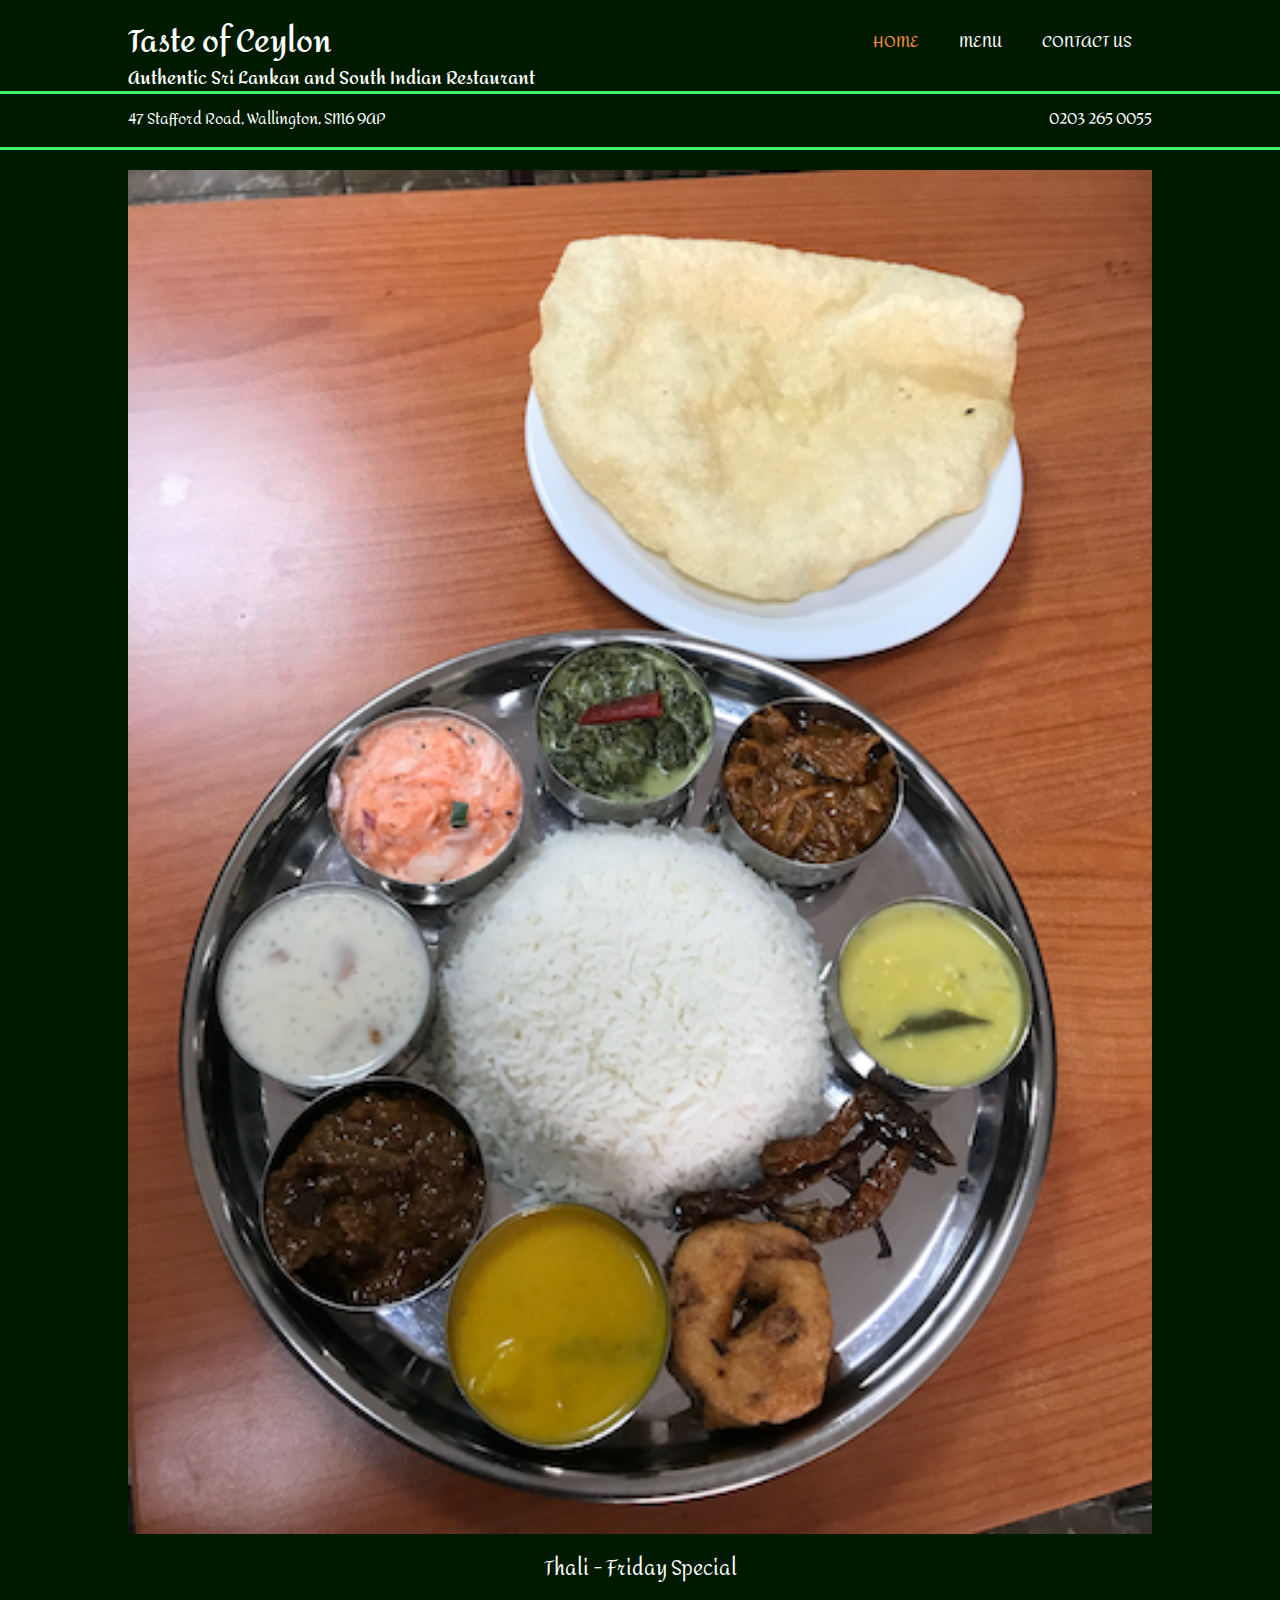
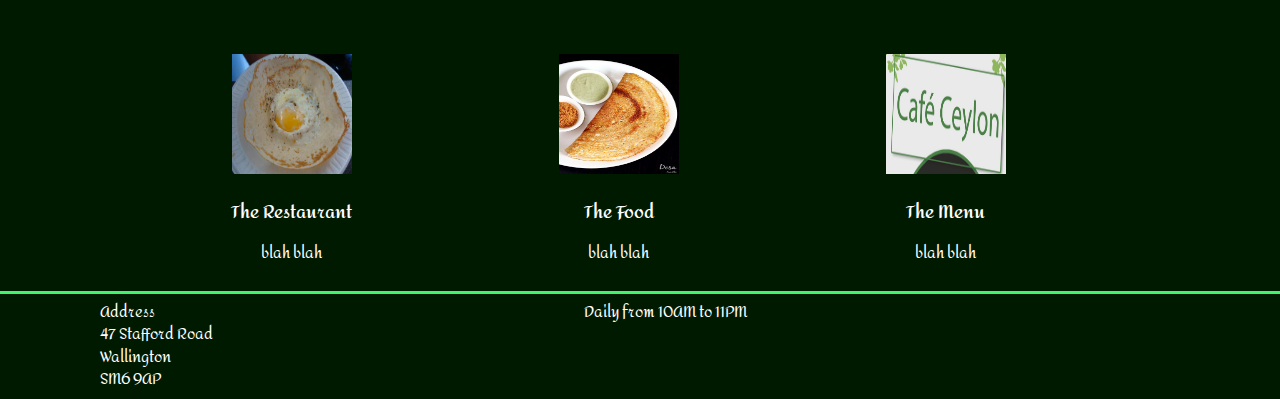
<file: index.html>
<!DOCTYPE html>
<html>
  <head>
    <meta charset="UTF-8">
    <meta name="viewport" content="width=device-width">
    <meta name="description" content="An authentic srilankan and south indian restaurant and takeaway">
    <meta name="keywords" content="restaurant, takeawat, srilankan, sri lankan, tamil, south indian">
    <meta name="author" content="Bava Jithendra">
    <title>Taste of Ceylon | Sri Lankan Restaurant</title>
    <link rel="stylesheet" href="./css/style.css" type="text/css">
  </head>
  <body>
    <header>
      <div class="container">
        <div id="branding">
          <h1>Taste of Ceylon</h1>
          <h3>Authentic Sri Lankan and South Indian Restaurant</h3>
        </div>
        <nav>
          <ul>
            <li  class="menuList current"><a href="index.html">Home</a></li>
            <li class="menuList"><a href="menu.html">Menu</a/></li>
            <li class="menuList"><a href="contactus.html">Contact Us</a/></li>
          </ul>
          <div class="menu_i" onclick="showMenu()">
            <div class="menu_icon"></div>
            <div class="menu_icon"></div>
            <div class="menu_icon"></div>
          </div>
        </nav>
      </div>
    </header>
    <section id="address">
      <div class="container">
        <p>47 Stafford Road, Wallington, SM6 9AP <span class="phone">0203 265 0055</span></p>
      </div>

    </section>
    <section id="showcase">
      <div class="container">
        <img class="slider" src="./img/thali2.png">
        <img class="slider" src="./img/IMG_0943.JPG">
        <img class="slider" src="./img/IMG_0944.JPG">
        <img class="slider" src="./img/IMG_0954.JPG">
        <p>Thali - Friday Special</p>
      </div>
    </section>
    <section id="aboutus">
      <div class="container">
        <div class="box">
          <img src="./img/egghopper4.jpg">
          <h3>The Restaurant</h3>
          <p>blah blah</p>
        </div>
          <div class="box">
            <img src="./img/dosa.jpg">
            <h3>The Food</h3>
            <p>blah blah</p>
          </div>
            <div class="box">
              <img src="./img/header.png">
              <h3>The Menu</h3>
              <p>blah blah</p>
            </div>
      </div>
    </section>
    <footer>
      <div>
        <div class="box">
          <p>Address</p>
          <p>47 Stafford Road</p>
          <p>Wallington</p>
          <p>SM6 9AP</p>
        </div>
      <div class="box">
        <p>Daily from 10AM to 11PM</p>
      </div>
      </div>
  </footer>
  </body>

  <script type="text/javascript">
    var index = 1;
    //showImage(1);
    autoSlide();

  function showImage(n){
    var i;
    var x = document.getElementsByClassName("slider");
    if(n >x.length){index = 1};
    if(n <1){index = x.length};
    for(i=0;i<x.length;i++){
    x[i].style.display="none";
  }
  x[index-1].style.display = "block";
  index++;
}

    function autoSlide(){
      var i;
      var x = document.getElementsByClassName("slider");
      for(i=0;i<x.length;i++){
        x[i].style.display="none";
      }
      if(index > x.length){index = 1}
      x[index-1].style.display = "block";
      index++;
      setTimeout(autoSlide, 2000);
    }

function showMenu(){
  var i;
  var x = document.getElementsByClassName("menuList");
  var y =document.getElementsByClassName("menu_i");
  for(i=0;i<x.length;i++){
    x[i].style.display="block";
  }

  for(i=0;i<y.length;i++){
    y[i].style.display="none";
  }

}
  </script>
</html>
</file>
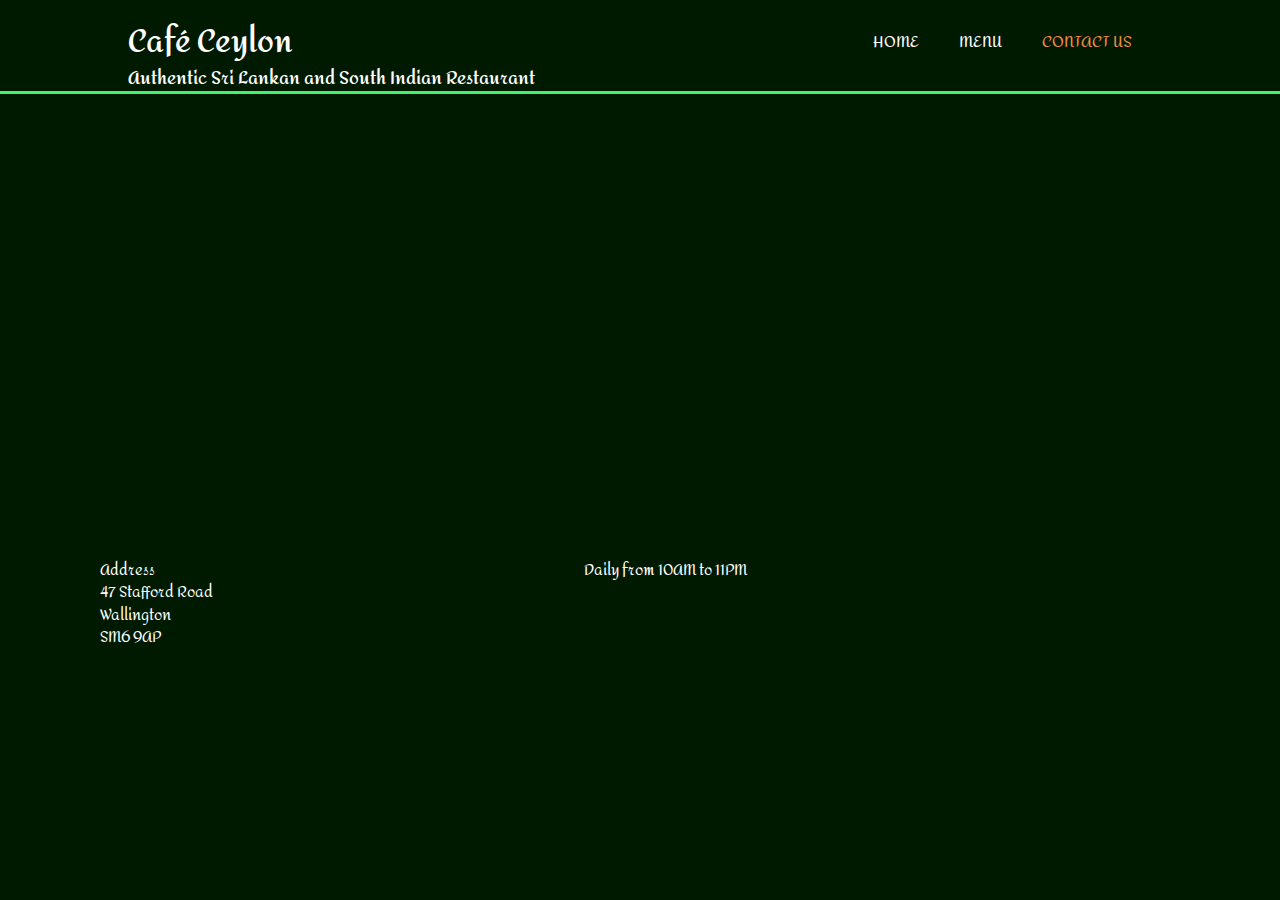
<file: contactus.html>
<!DOCTYPE html>
<html>
  <head>
    <meta charset="UTF-8">
    <meta name="viewport" content="width=device-width">
    <meta name="description" content="An authentic srilankan and south indian restaurant and takeaway">
    <meta name="keywords" content="restaurant, takeawat, srilankan, sri lankan, tamil, south indian">
    <meta name="author" content="Bava Jithendra">
    <title>Cafe Ceylon | Sri Lankan Restaurant</title>
    <link rel="stylesheet" href="./css/style.css" type="text/css">
  </head>
  <body>
    <header>
      <div class="container">
        <div id="branding">
          <h1>Café Ceylon</h1>
          <h3>Authentic Sri Lankan and South Indian Restaurant</h3>
        </div>
        <nav>
          <ul>
            <li class="menuList"><a href="index.html">Home</a></li>
            <li class="menuList"><a href="menu.html">Menu</a/></li>
            <li class="current menuList"><a href="contactus.html">Contact Us</a/></li>
          </ul>
          <div class="menu_i" onclick="showMenu()">
            <div class="menu_icon"></div>
            <div class="menu_icon"></div>
            <div class="menu_icon"></div>
          </div>
        </nav>
      </div>
    </header>
    <div class="map">
      <iframe src="https://www.google.com/maps/embed?pb=!1m18!1m12!1m3!1d2491.433409066734!2d-0.14698718423549953!3d51.35832857961085!2m3!1f0!2f0!3f0!3m2!1i1024!2i768!4f13.1!3m3!1m2!1s0x4876079cb930a90d%3A0x469e5efe9213d33d!2sCaf%C3%A9+Ceylon!5e0!3m2!1sen!2suk!4v1491653282273" width="600" height="450" frameborder="0" style="border:0" allowfullscreen></iframe>
    </div>
    <footer>
      <div>
        <div class="box">
          <p>Address</p>
          <p>47 Stafford Road</p>
          <p>Wallington</p>
          <p>SM6 9AP</p>
        </div>
      <div class="box">
        <p>Daily from 10AM to 11PM</p>
      </div>
      </div>
  </footer>
  </body>
  <script type="text/javascript">
  function showMenu(){
    var i;
    var x = document.getElementsByClassName("menuList");
    var y =document.getElementsByClassName("menu_i");
    for(i=0;i<x.length;i++){
      x[i].style.display="block";
    }

    for(i=0;i<y.length;i++){
      y[i].style.display="none";
    }

  }
  </script>
</html>
</file>
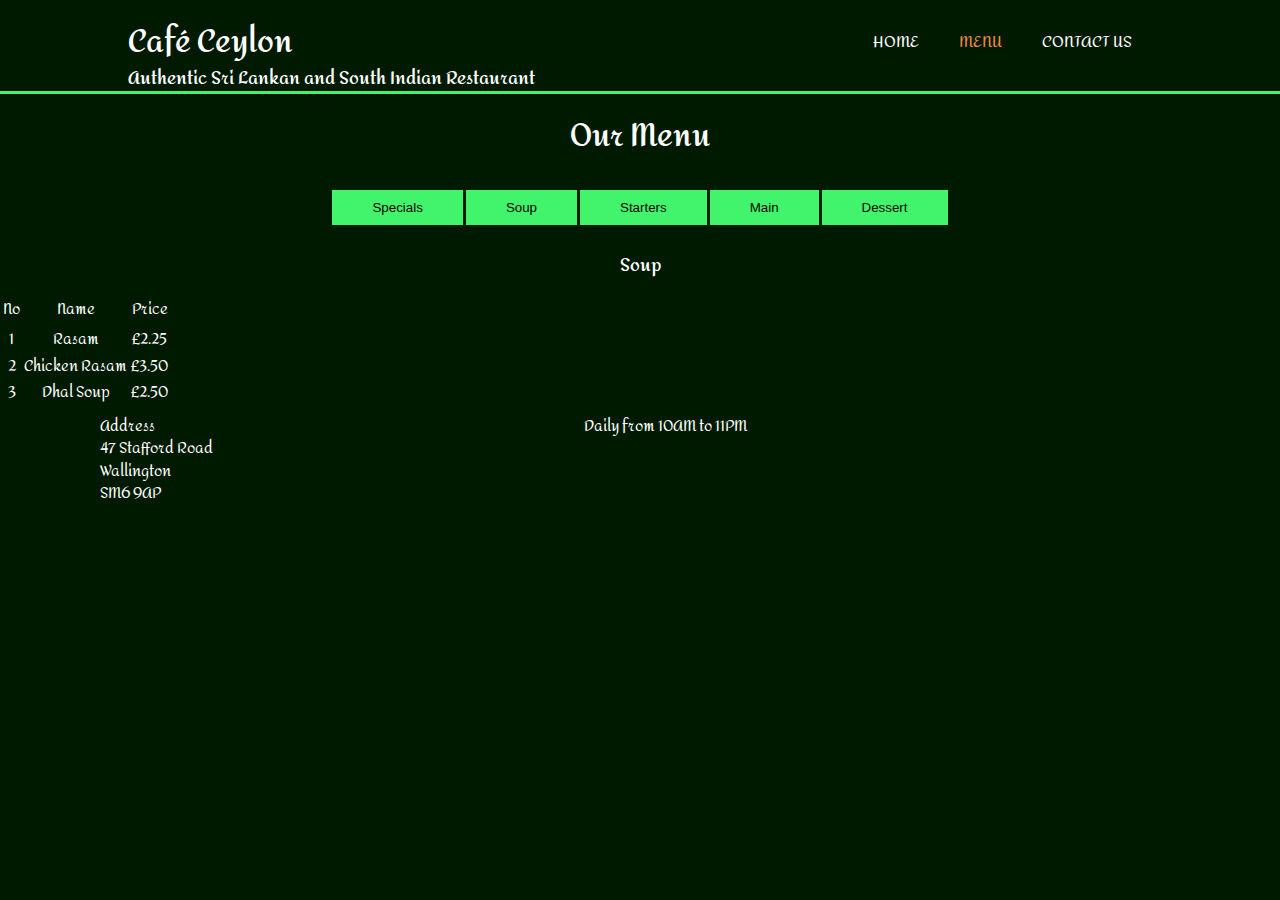
<file: menu.html>
<!DOCTYPE html>
<html>
  <head>
    <meta charset="UTF-8">
    <meta name="viewport" content="width=device-width">
    <meta name="description" content="An authentic srilankan and south indian restaurant and takeaway">
    <meta name="keywords" content="restaurant, takeawat, srilankan, sri lankan, tamil, south indian">
    <meta name="author" content="Bava Jithendra">
    <title>Cafe Ceylon | Sri Lankan Restaurant</title>
    <link rel="stylesheet" href="./css/style.css" type="text/css">
  </head>
  <body>
    <header>
      <div class="container">
        <div id="branding">
          <h1>Café Ceylon</h1>
          <h3>Authentic Sri Lankan and South Indian Restaurant</h3>
        </div>
        <nav>
          <ul>
            <li class="menuList"><a href="index.html">Home</a></li>
            <li class="current menuList"><a href="menu.html">Menu</a/></li>
            <li class="menuList"><a href="contactus.html">Contact Us</a/></li>
          </ul>
          <div class="menu_i" onclick="showMenu()">
            <div class="menu_icon"></div>
            <div class="menu_icon"></div>
            <div class="menu_icon"></div>
          </div>
        </nav>
      </div>
    </header>
    <body>
          <div class="menu_content">
      <div class="menu_title">
        <h1>Our Menu</h1>
      </div>
      <div class="tab">
        <button class="tablinks Specials" onclick="openMenu(event, 'Specials')">Specials</button>
        <button class="tablinks Soup currentMenu" onclick="openMenu(event, 'Soup')">Soup</button>
        <button class="tablinks Starters" onclick="openMenu(event, 'Starters')">Starters</button>
        <button class="tablinks Main" onclick="openMenu(event, 'Main')">Main</button>
        <button class="tablinks Dessert" onclick="openMenu(event, 'Dessert')">Dessert</button>
      </div>
<div class="tab2">

<div id="Soup" class="tabcontent">
  <h3>Soup</h3>
  <table >
	<tbody>
		<tr class="menu_item_title">
			<td> No</td>
			<td> Name</td>
			<td class="price"> Price</td>
		</tr>
		<tr class="menu_item_type">
			<td></td>
			<td> </td>
			<td> </td>
		</tr>
		<tr>
			<td> 1</td>
			<td> Rasam</td>
			<td> £2.25</td>
		</tr>
		<tr>
			<td> 2</td>
			<td> Chicken Rasam</td>
			<td> £3.50</td>
		</tr>
		<tr>
			<td> 3</td>
			<td> Dhal Soup</td>
			<td> £2.50</td>
		</tr>
	</tbody>
</table>
</div>
<div id="Starters" class="tabcontent" hidden>
  <h3>Starters</h3>
  <table >
	<tbody>
		<tr class="menu_item_title">
			<td> No</td>
			<td> Name</td>
			<td class="price"> Price</td>
		</tr>
		<tr class="menu_item_type">
			<td>Vegitarian </td>
			<td> </td>
			<td> </td>
		</tr>
		<tr>
			<td> 4</td>
			<td> Pappodom</td>
			<td> £1.00</td>
		</tr>
		<tr>
			<td> 5</td>
			<td> Gobi 65</td>
			<td> £3.50</td>
		</tr>
		<tr>
			<td> 6</td>
			<td> Chilli Paneer</td>
			<td> £2.50</td>
		</tr>
		<tr>
			<td> </td>
			<td> </td>
			<td> </td>
		</tr>
		<tr>
			<td> </td>
			<td> </td>
			<td> </td>
		</tr>
		<tr>
			<td> </td>
			<td> </td>
			<td> </td>
		</tr>
		<tr>
			<td> </td>
			<td> </td>
			<td> </td>
		</tr>
		<tr>
			<td> </td>
			<td> </td>
			<td> </td>
		</tr>
	</tbody>
</table>
</div>

<div id="Specials" class="tabcontent" hidden>
  <h3>Specials</h3>
  <p>Tokyo is the capital of Japan.</p>
</div>

<div id="Main" class="tabcontent" hidden>
  <h3>Main</h3>
  <p>Tokyo is the capital of Japan.</p>
</div>

<div id="Dessert" class="tabcontent" hidden>
  <h3>Dessert</h3>
  <p>Tokyo is the capital of Japan.</p>
</div>
    </body>
    <footer>
      <div>
        <div class="box">
          <p>Address</p>
          <p>47 Stafford Road</p>
          <p>Wallington</p>
          <p>SM6 9AP</p>
        </div>
      <div class="box">
        <p>Daily from 10AM to 11PM</p>
      </div>
      </div>
  </footer>
  </div>
  </body>
  <script type="text/javascript">
  function openMenu(evt, cityName) {
    // Declare all variables
    var i, tabcontent, tablinks;

    // Get all elements with class="tabcontent" and hide them
    tabcontent = document.getElementsByClassName("tabcontent");
    for (i = 0; i < tabcontent.length; i++) {
        tabcontent[i].style.display = "none";
    }

    // Get all elements with class="tablinks" and remove the class "active"
    tablinks = document.getElementsByClassName("tablinks");
    for (i = 0; i < tablinks.length; i++) {
        tablinks[i].className = tablinks[i].className.replace(" active", "");
        tablinks[i].style.background="#42f46b";
    }

    // Show the current tab, and add an "active" class to the button that opened the tab
    document.getElementById(cityName).style.display = "block";
    evt.currentTarget.className += " active";
    evt.currentTarget.style.background="#e8491d";
}
function showMenu(){
  var i;
  var x = document.getElementsByClassName("menuList");
  var y =document.getElementsByClassName("menu_i");
  for(i=0;i<x.length;i++){
    x[i].style.display="block";
  }
  for(i=0;i<y.length;i++){
    y[i].style.display="none";
  }

}
  </script>
</html>
</file>
<file: css/style.css>
@import url('https://fonts.googleapis.com/css?family=Amita');
body{
  font: 15px/1.5 Amita, Helvetica, sans-serif;
  padding: 0;
  margin: 0;
  background-color: #001a00;
}

.container{
  width: 80%;
  margin: auto;
  overflow: hidden;
}

ul{
  margin: 0;
  padding: 0;
}

header{
  background: #001a00;
  color: #ffffff;
  padding-top: 20px;
  min-height: 70px;
  border-bottom: #42f46b 3px solid;
}

header a{
  color: #ffffff;
  text-decoration: none;
  text-transform: uppercase;
  font-size: 16px;
}

header ul{
  margin: 0;
  padding: 0;
}

header li{
  float: left;
  display: inline;
  padding: 0 20px 0 20px;
}

header #branding{
  float: left;
  color: #ffffff;
}

header #branding h1{
  margin: 0;
}

header #branding h3{
  margin: 0;
}

.menu_icon {
    width: 35px;
    height: 5px;
    background-color: white;
    margin: 6px 0;
    visibility: hidden;
}
header nav{
  float: right;
  margin-top: 10px;
}

header .highlight header .current a{
  color: #e8491d;
  font-weight: bold;
}

header a:hover{
  color: #cccccc;
  font-weight: bold;
}

header .current a{
  color: #f48c41;
   pointer-events: none;
   cursor: default;
}

#address{
  padding: 0;
  border-bottom: #42f46b 3px solid;
}

#address p{
  color: #ffffff;
}
#address .phone{
  float: right;
  right: 300px;
}

#showcase{
  padding-top: 20px;
  min-height: 400px;
  text-align: center;
  color: #ffffff;
  position:relative;
}

#showcase img{
  width: 100%;
  height: 100%
  position:absolute;
  text-align: center;
}
#showcase h5{
  margin-top: 100px;
  margin-bottom: 10px;
  position:absolute;
  bottom: 100px;
  left: 320px;
  text-align: center;
}

#showcase p{
  font-size: 20px;
}

#aboutus{
  margin-top: 20px;
  color: #ffffff;
  border-bottom: #42f46b 3px solid;
}

#aboutus .box{
  float: left;
  text-align: center;
  width: 30%;
  padding: 10px;
}

#aboutus .box img{
  width: 120px;
  height: 120px;
  margin-top: 20px;
  color: #ffffff;
  background-color: #e8491d;
  text-align: center;
}

footer {
  background-color: #89f441;
}

footer .box{
  float: left;
  text-align: left;
  margin-left: 100px;
  width: 30%;
  padding: 0;
  line-height: .5;
  color: #ffffff;
}

.menu_title{
  text-align: center;
  color: #ffffff;
}
.menu_content{
  text-align: center;
}
.tab{
  text-align: center;
  padding: 10px;
}
.tab button{
  border: none;
  text-align: center;
  padding: 10px 40px;
  background: #42f46b;
}

.tabcontent{
  color: #ffffff;
  min-height: 80%;
}

.map{
  color: #ffffff;
}
#menu_list h3{
  text-align: center;
}
@media(max-width: 768px) {
  header #branding,
  header nav,
  header li,
  #address p,
  #address .phone,
  #aboutus .box{
    float: none;
    text-align: center;
    width: 100%;
  }
  header{
    padding: 35px;
  }

  header li{
    display: none;
    width: 100%;
  }
  #address .phone{
    display: block;
    width: 100%;
  }

  footer .box{
    display: block;
    width: 100%;
  }

  .menu_i{
    position: absolute;
    left: 50%;
  }

  .menu_icon{
    visibility: visible;
  }
.tab{
  position: absolute;
}
  .tablinks{
    text-align: center;
    display: block;
    width: 100px;
    margin-bottom: 5px;
    padding: 20px;
  }
  .tab2{
    position: absolute;
    left: 150px;
  }
}
</file>
